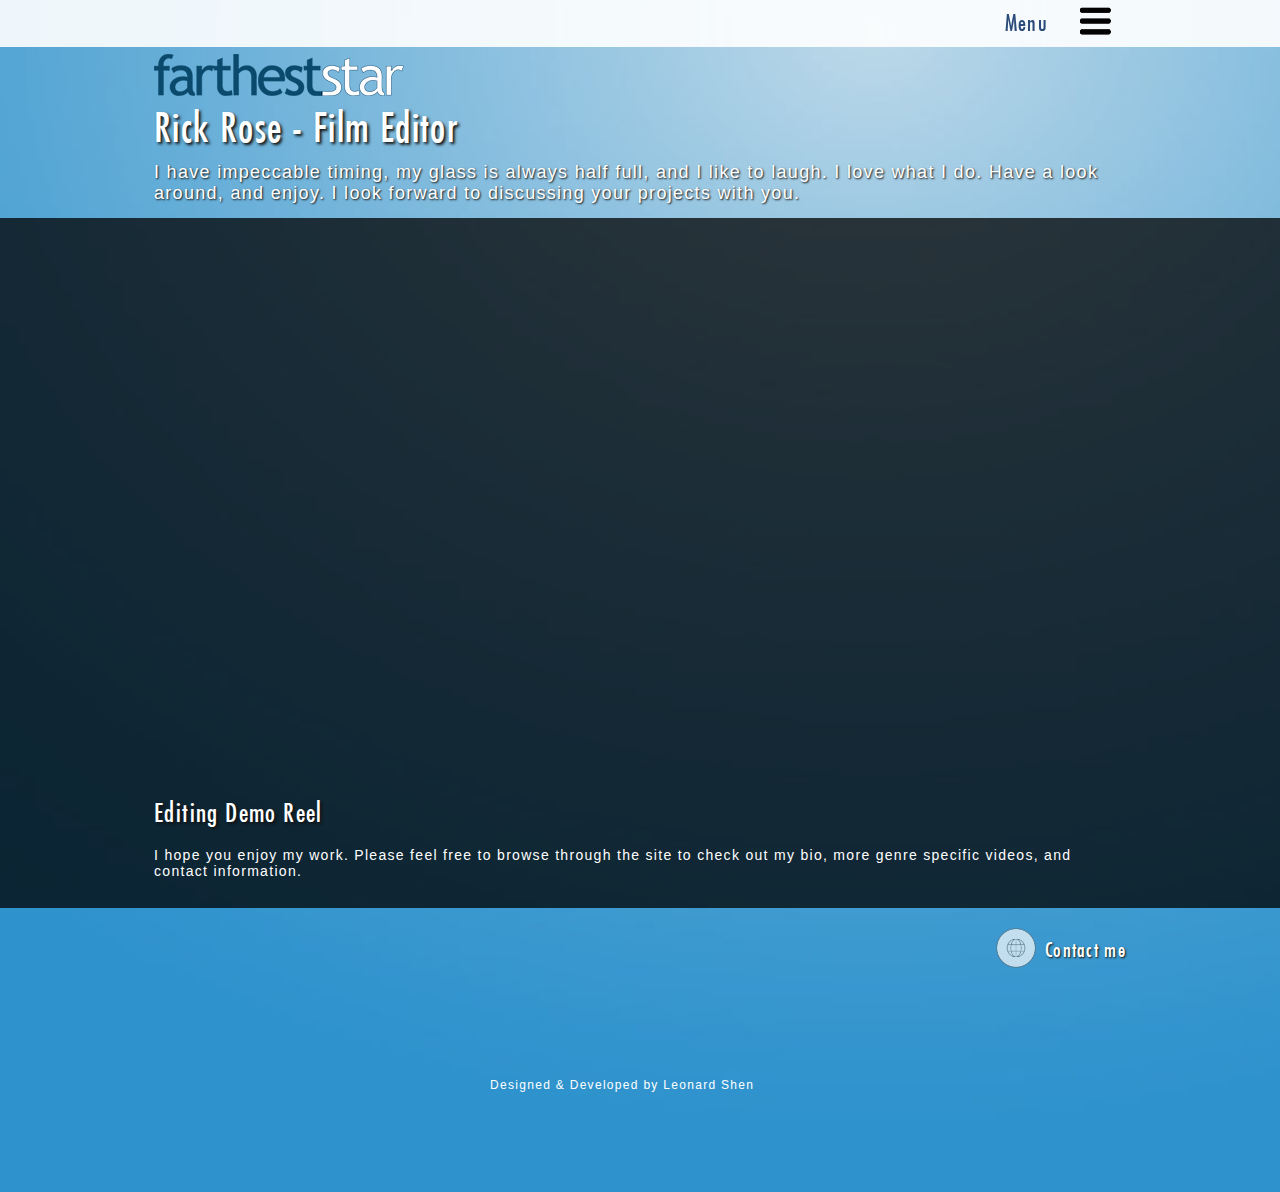
<file: index.html>
<!doctype html>
<html>
<head>
  <meta charset="UTF-8">
  <meta name="viewport" content="width=device-width, initial-scale=1.0">
  <title>Farthest Star | Rick Rose | Video / Film Editor</title>
  <link rel="stylesheet" type="text/css" href="bootstrap.css">
  <link rel="stylesheet" type="text/css" href="style.css">
  <script type="text/javascript" src="js/jquery-2.1.3.js"></script>
  <script type="text/javascript" src="js/bootstrap.min.js"></script>
  <script type="text/javascript" src="js/script.js"></script>
</head>
<body>
  <header>
    <nav>
      <div class="my-container">
        <div class="dropdown top-menu">
          <button type="button" data-toggle="dropdown" class="btn btn-info dropdown-toggle">
            <p>Menu</p>
            <a><img src="img/menu-icon.png" width="35" height="35" alt="fartheststar-menu"></a>
          </button>
          <ul class="dropdown-menu drop-down-options" id="drop">
            <li><a href="index.html"><p>Home</p></a></li>
            <li><a href="animation.html"><p>Animation</p></a></li>
            <li><a href="factual.html"><p>Factual &amp; Documentary</p></a></li>
            <li><a href="music.html"><p>Music</p></a></li>
            <li><a href="tv.html"><p>Promo</p></a></li>
            <li><a href="dance.html"><p>Dance</p></a></li>
            <hr>
            <li><a href="bio.html"><p>Bio</p></a></li>
            <li><a href="contact.html"><p>Contact</p></a></li>
          </ul>
        </div>  
      </div>
    </nav>
  </header>

  <content>
    <div class="my-container">
      <div class="rick-intro">
        <div class="rick-logo">
          <a href="index.html"><img src="img/logo.png" width="250" height="42" alt="fartheststar"></a>
        </div>
        <div class="rick-title">
          <h1>Rick Rose - Film Editor</h1>
        </div>
        <div class="rick-short-bio">
          <p>I have impeccable timing, my glass is always half full, and I like to laugh.  I love what I do.  Have a look around, and enjoy.  I look forward to discussing your projects with you.</p>
        </div>
      </div>
    </div>

    <div class="video-section-across">
      <div class="my-container">
        <div class="home-video-player">
          <div id="when-calls-home-video" class="block">
            <iframe class="home-vimeo-screen" src="https://player.vimeo.com/video/361351321" webkitallowfullscreen mozallowfullscreen allowfullscreen></iframe>
            <div class="home-video-text">
              <h1>Editing Demo Reel</h1>
              <br>
              <p>I hope you enjoy my work.  Please feel free to browse through the site to check out my bio, more genre specific videos, and contact information.</p>
            </div>
          </div>
          <div id="piers-home-video" class="none">
            <iframe class="home-vimeo-screen" src="https://player.vimeo.com/video/98818467" webkitallowfullscreen mozallowfullscreen allowfullscreen></iframe>
            <div class="home-video-text">
              <h1>"Piers Morgan On... Dubai" Spec TV Promo</h1>
            </div>
          </div>
          <div id="cypress-home-video" class="none">
            <iframe class="home-vimeo-screen" src="https://player.vimeo.com/video/91952232" webkitallowfullscreen mozallowfullscreen allowfullscreen></iframe>
            <div class="home-video-text">
              <h1>Cypress Hill - Rise Up - Live at Osheaga Music Festival</h1>
            </div>
          </div>
          <div id="unforgotten-home-video" class="none">
            <iframe class="home-vimeo-screen" src="https://player.vimeo.com/video/91959098" webkitallowfullscreen mozallowfullscreen allowfullscreen></iframe>
            <div class="home-video-text">
              <h1>Unforgotten - bravoFACT</h1>
            </div>
          </div>
        </div>
      </div>
    </div>

    

    <footer>
      <div class="footer-across">
        <div class="my-container">
          <div class="footer-content">
            <div class="social-list">
              <a href="contact.html"><img src="img/icons/website-icon.png" width="40" height="40"><p>Contact me</p></a>
            </div>
          </div>
        </div>
        <div class="leonard">
          <p>Designed &amp; Developed by <a href="http://www.uvstudio.ca" target="_blank">Leonard Shen</a></p>
        </div>
      </div>
    </footer>
  </content>
</body>
</file>
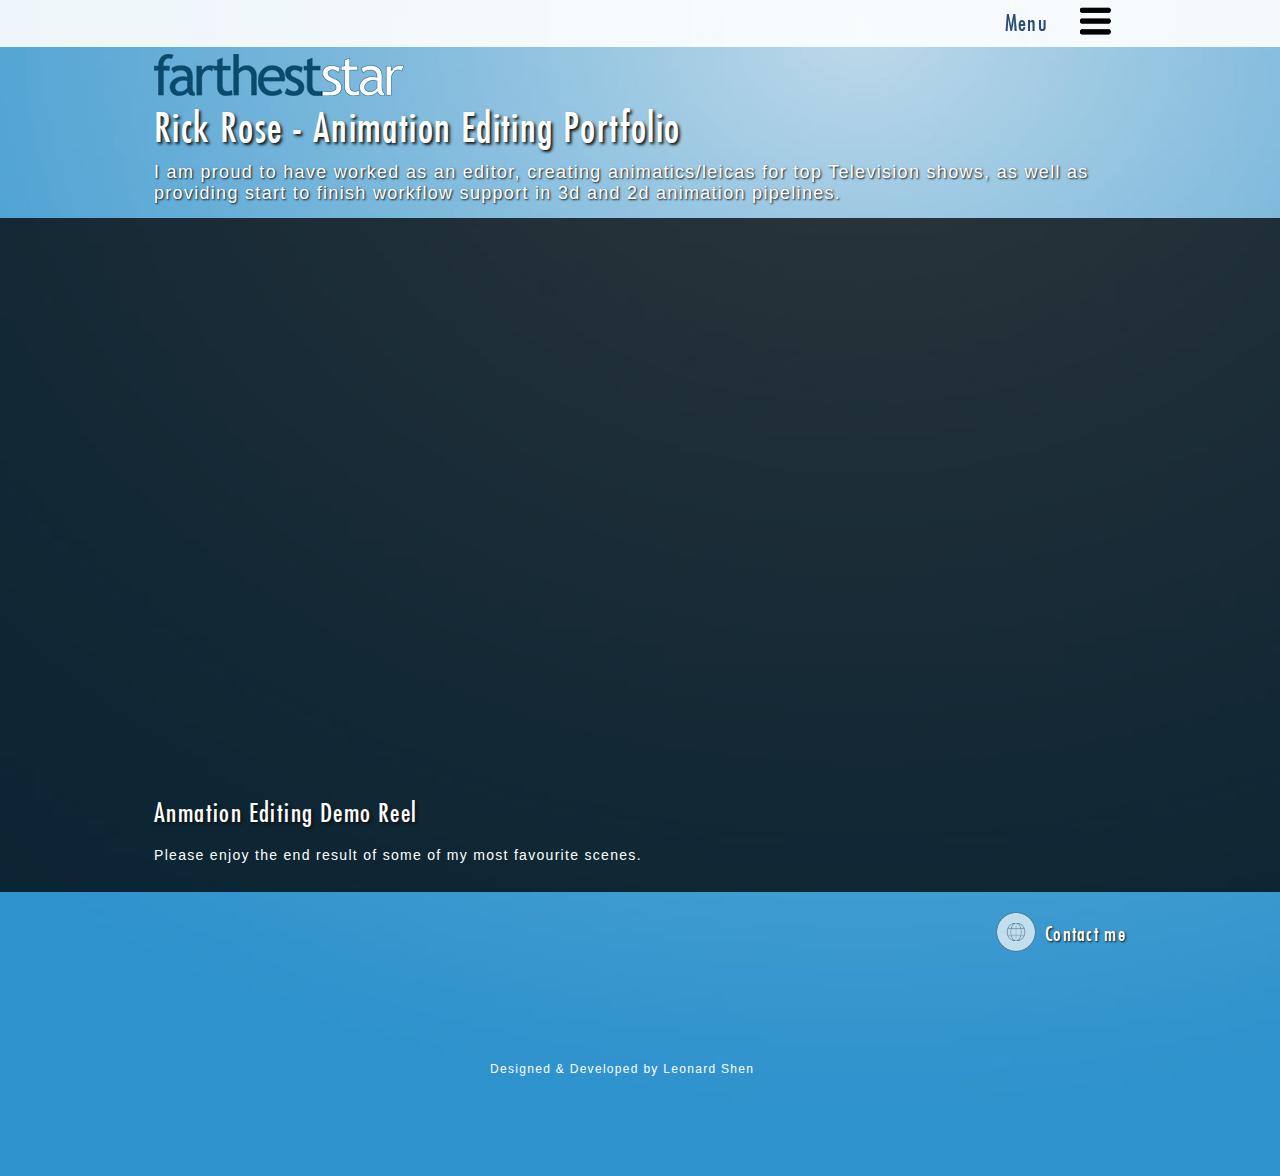
<file: animation.html>
<!doctype html>
<html>
<head>
  <meta charset="UTF-8">
  <meta name="viewport" content="width=device-width, initial-scale=1.0">
  <title>Farthest Star | Rick Rose | Animation</title>
  <link rel="stylesheet" type="text/css" href="bootstrap.css">
  <link rel="stylesheet" type="text/css" href="style.css">
  <script type="text/javascript" src="js/jquery-2.1.3.js"></script>
  <script type="text/javascript" src="js/bootstrap.min.js"></script>
  <script type="text/javascript" src="js/script.js"></script>
</head>
<body>
  <header>
    <nav>
      <div class="my-container">
        <div class="my-container">
        <div class="dropdown top-menu">
          <button type="button" data-toggle="dropdown" class="btn btn-info dropdown-toggle">
            <p>Menu</p>
            <a><img src="img/menu-icon.png" width="35" height="35" alt="fartheststar-menu"></a>
          </button>
          <ul class="dropdown-menu drop-down-options" id="drop">
            <li><a href="index.html"><p>Home</p></a></li>
            <li><a href="animation.html"><p>Animation</p></a></li>
            <li><a href="factual.html"><p>Factual &amp; Documentary</p></a></li>
            <li><a href="music.html"><p>Music</p></a></li>
            <li><a href="tv.html"><p>Promo</p></a></li>
            <li><a href="dance.html"><p>Dance</p></a></li>
            <hr>
            <li><a href="bio.html"><p>Bio</p></a></li>
            <li><a href="contact.html"><p>Contact</p></a></li>
          </ul>
        </div>  
      </div>
    </nav>
  </header>

  <content>
    <div class="my-container">
      <div class="rick-intro">
        <div class="rick-logo">
          <a href="index.html"><img src="img/logo.png" alt="fartheststar"></a>
        </div>
        <div class="rick-title">
          <h1>Rick Rose - Animation Editing Portfolio</h1>
        </div>
        <div class="rick-short-bio">
          <p>I am proud to have worked as an editor, creating animatics/leicas for top Television shows, as well as providing start to finish workflow support in 3d and 2d animation pipelines.</p>
        </div>
      </div>
    </div>

    <div class="video-section-across">
      <div class="my-container">
        <div class="home-video-player">
          <div id="piers-video" class="block">
            <iframe class="home-vimeo-screen" src="https://player.vimeo.com/video/360823422" webkitallowfullscreen mozallowfullscreen allowfullscreen></iframe>
            <div class="home-video-text">
              <h1>Anmation Editing Demo Reel</h1>
              <br>
              <p>Please enjoy the end result of some of my most favourite scenes.</p>
            </div>
          </div>
        </div>
      </div>
    </div>

    <footer>
      <div class="footer-across">
        <div class="my-container">
          <div class="footer-content">
            <div class="social-list">
              <a href="contact.html"><img src="img/icons/website-icon.png" width="40" height="40"><p>Contact me</p></a>
            </div>
          </div>
        </div>
        <div class="leonard">
          <p>Designed &amp; Developed by <a href="http://www.uvstudio.ca" target="_blank">Leonard Shen</a></p>
        </div>
      </div>
    </footer>
  </content>
</body>
</file>
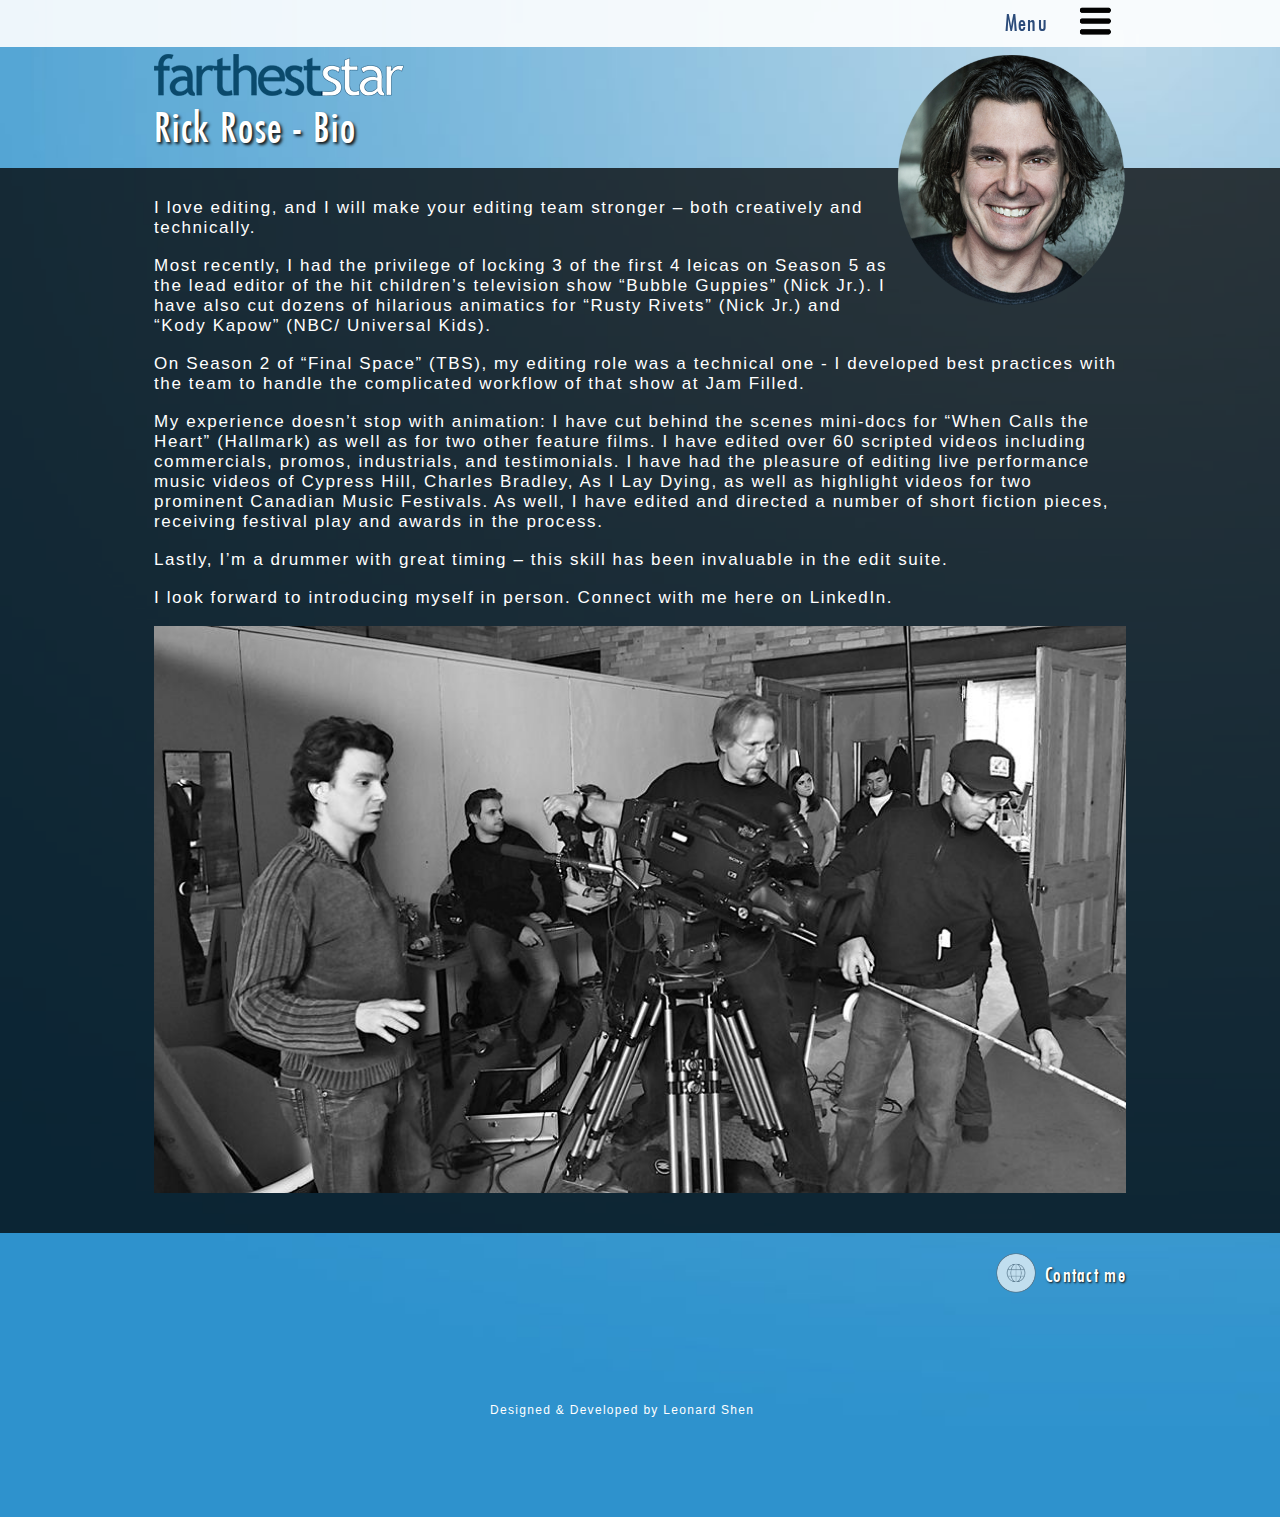
<file: bio.html>
<!doctype html>
<html>
<head>
  <meta charset="UTF-8">
  <meta name="viewport" content="width=device-width, initial-scale=1.0">
  <title>Farthest Star | Rick Rose | Video / Film Editor - Bio</title>
  <link rel="stylesheet" type="text/css" href="bootstrap.css">
  <link rel="stylesheet" type="text/css" href="style.css">
  <script type="text/javascript" src="js/jquery-2.1.3.js"></script>
  <script type="text/javascript" src="js/bootstrap.min.js"></script>
  <script type="text/javascript" src="js/script.js"></script>
</head>
<body>
  <header>
    <nav>
      <div class="my-container">
        <div class="dropdown top-menu">
          <button type="button" data-toggle="dropdown" class="btn btn-info dropdown-toggle">
            <p>Menu</p>
            <a><img src="img/menu-icon.png" width="35" height="35" alt="fartheststar-menu"></a>
          </button>
          <ul class="dropdown-menu drop-down-options" id="drop">
            <li><a href="index.html"><p>Home</p></a></li>
            <li><a href="animation.html"><p>Animation</p></a></li>
            <li><a href="factual.html"><p>Factual &amp; Documentary</p></a></li>
            <li><a href="music.html"><p>Music</p></a></li>
            <li><a href="tv.html"><p>Promo</p></a></li>
            <li><a href="dance.html"><p>Dance</p></a></li>
            <hr>
            <li><a href="bio.html"><p>Bio</p></a></li>
            <li><a href="contact.html"><p>Contact</p></a></li>
          </ul>
        </div>  
      </div>
    </nav>
  </header>

  <content>
    <div class="my-container">
      <div class="rick-intro">
        <div class="bio-pic">
          <img src="img/rickrose.png" width="230" height="250" alt="fartheststar">
        </div>
        <div class="rick-logo">
          <a href="index.html"><img src="img/logo.png"></a>
        </div>
        <div class="rick-title">
          <h1>Rick Rose - Bio</h1>
        </div>
      </div>
      <div class="bio-pic-mobile">
        <img src="img/rickrose.png" width="230" height="250" alt="rick-rose">
      </div>
    </div>

    <div class="video-section-across">
      <div class="my-container">
        <div class="bio-section">
          <p>I love editing, and I will make your editing team stronger – both creatively and technically.</p>
          <br>
          <p>Most recently, I had the privilege of locking 3 of the first 4 leicas on Season 5 as the lead editor of the hit children’s television show “Bubble Guppies” (Nick Jr.).  I have also cut dozens of hilarious animatics for “Rusty Rivets” (Nick Jr.) and “Kody Kapow” (NBC/ Universal Kids).</p>
          <br>
          <p>On Season 2 of “Final Space” (TBS), my editing role was a technical one - I developed best practices with the team to handle the complicated workflow of that show at Jam Filled. </p>
          <br>
          <p>My experience doesn’t stop with animation:  I have cut behind the scenes mini-docs for “When Calls the Heart” (Hallmark) as well as for two other feature films.  I have edited over 60 scripted videos including commercials, promos, industrials, and testimonials.  I have had the pleasure of editing live performance music videos of Cypress Hill, Charles Bradley, As I Lay Dying, as well as highlight videos for two prominent Canadian Music Festivals.  As well, I have edited and directed a number of short fiction pieces, receiving festival play and awards in the process.</p>
          <br>
          <p>Lastly, I’m a drummer with great timing – this skill has been invaluable in the edit suite. </p>
          <br>
          <p>I look forward to introducing myself in person. Connect with me <a href="https://linkedin.com/in/rickrose22" target="_blank">here on LinkedIn</a>.</p>
          <br>
          <div class="crew-pic">
            <a href="https://www.facebook.com/fartheststar/reviews/" target="_blank"><img src="img/crew-pic.jpg" alt="rick-rose-on-site"></a>
          </div> 
        </div>
      </div>
    </div>

   <footer>
      <div class="footer-across">
        <div class="my-container">
          <div class="footer-content">
            <div class="social-list">
              <a href="contact.html"><img src="img/icons/website-icon.png" width="40" height="40"><p>Contact me</p></a>
            </div>
          </div>
        </div>
        <div class="leonard">
          <p>Designed &amp; Developed by <a href="http://www.uvstudio.ca" target="_blank">Leonard Shen</a></p>
        </div>
      </div>
    </footer>
  </content>
</body>
</file>
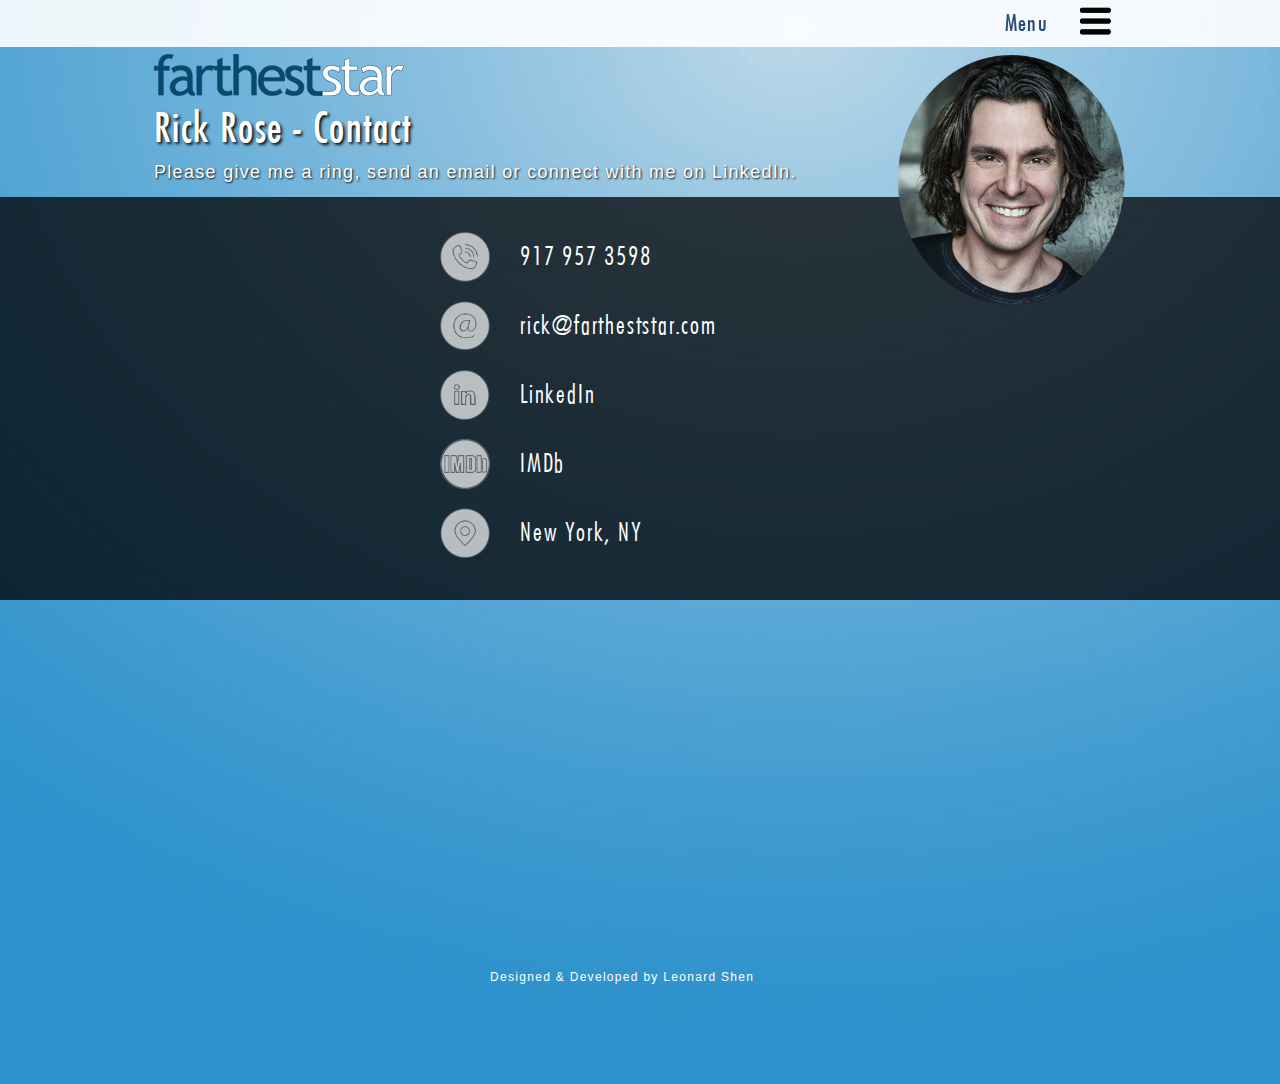
<file: contact.html>
<!doctype html>
<html>
<head>
  <meta charset="UTF-8">
  <meta name="viewport" content="width=device-width, initial-scale=1.0">
  <title>Farthest Star | Rick Rose | Video / Film Editor - Contact</title>
  <link rel="stylesheet" type="text/css" href="bootstrap.css">
  <link rel="stylesheet" type="text/css" href="style.css">
  <script type="text/javascript" src="js/jquery-2.1.3.js"></script>
  <script type="text/javascript" src="js/bootstrap.min.js"></script>
  <script type="text/javascript" src="js/script.js"></script>
</head>
<body>
  <header>
    <nav>
      <div class="my-container">
        <div class="dropdown top-menu">
          <button type="button" data-toggle="dropdown" class="btn btn-info dropdown-toggle">
            <p>Menu</p>
            <a><img src="img/menu-icon.png" width="35" height="35" alt="fartheststar-menu"></a>
          </button>
          <ul class="dropdown-menu drop-down-options" id="drop">
            <li><a href="index.html"><p>Home</p></a></li>
            <li><a href="bio.html"><p>Bio</p></a></li>
            <li><a href="factual.html"><p>Factual &amp; Documentary</p></a></li>
            <li><a href="music.html"><p>Music</p></a></li>
            <li><a href="tv.html"><p>Promo</p></a></li>
            <li><a href="dance.html"><p>Dance</p></a></li>
            <li><a href="contact.html"><p>Contact</p></a></li>
          </ul>
        </div>  
      </div>
    </nav>
  </header>

  <content>
    <div class="my-container">
      <div class="rick-intro">
        <div class="bio-pic">
          <img src="img/rickrose.png" width="230" height="250" alt="rick-rose">
        </div>
        <div class="rick-logo">
          <a href="index.html"><img src="img/logo.png" alt="fartheststar"></a>
        </div>
        <div class="rick-title">
          <h1>Rick Rose - Contact</h1>
        </div>
        <div class="rick-short-bio">
          <p>Please give me a ring, send an email or connect with me on LinkedIn.</p>
        </div>
      </div>
      <div class="bio-pic-mobile">
        <img src="img/rickrose.png" width="230" height="250" alt="rick-rose">
      </div>
    </div>

    <div class="video-section-across">
      <div class="my-container">
        <div class="contact-section">
          <div class="contact-info">
            <ul>
              <li><a href="tel:+19179573598"><img src="img/icons/phone-icon.png" width=50" height=50"><p>917 957 3598</p></a></li>
              <li><a href="mailto:rick@fartheststar.com?Subject=Video%20Editing"><img src="img/icons/email-icon.png" width=50" height=50"><p>rick@fartheststar.com</p></a></li>
              <li><a href="https://www.linkedin.com/in/rickrose22" target="_blank"><img src="img/icons/linkedin-icon.png" width=50" height=50"><p>LinkedIn</p></a></li>
              <li><a href=" https://www.imdb.com/name/nm1290479/ " target="_blank"><img src="img/icons/imdb-icon.png" width=50" height=50"><p>IMDb</p></a></li>
              <li><a href="https://www.google.com/maps/place/New+York,+NY,+USA/40.7541432,-73.9586337,12z/data=!4m5!3m4!1s0x89c24fa5d33f083b:0xc80b8f06e177fe62!8m2!340.7127753!4d-74.0059728" target="_blank"><img src="img/icons/location-icon.png" width=50" height=50"><p>New York, NY</p></a></li>
            </ul>
          </div>
          <div class="socials">
          </div>
        </div>
      </div>
    </div>

    <footer>
      <div class="footer-across">
        <div class="empty"></div>
        <div class="leonard">
          <p>Designed &amp; Developed by <a href="http://www.uvstudio.ca" target="_blank">Leonard Shen</a></p>
        </div>
      </div>
    </footer>
  </content>
</body>
</file>
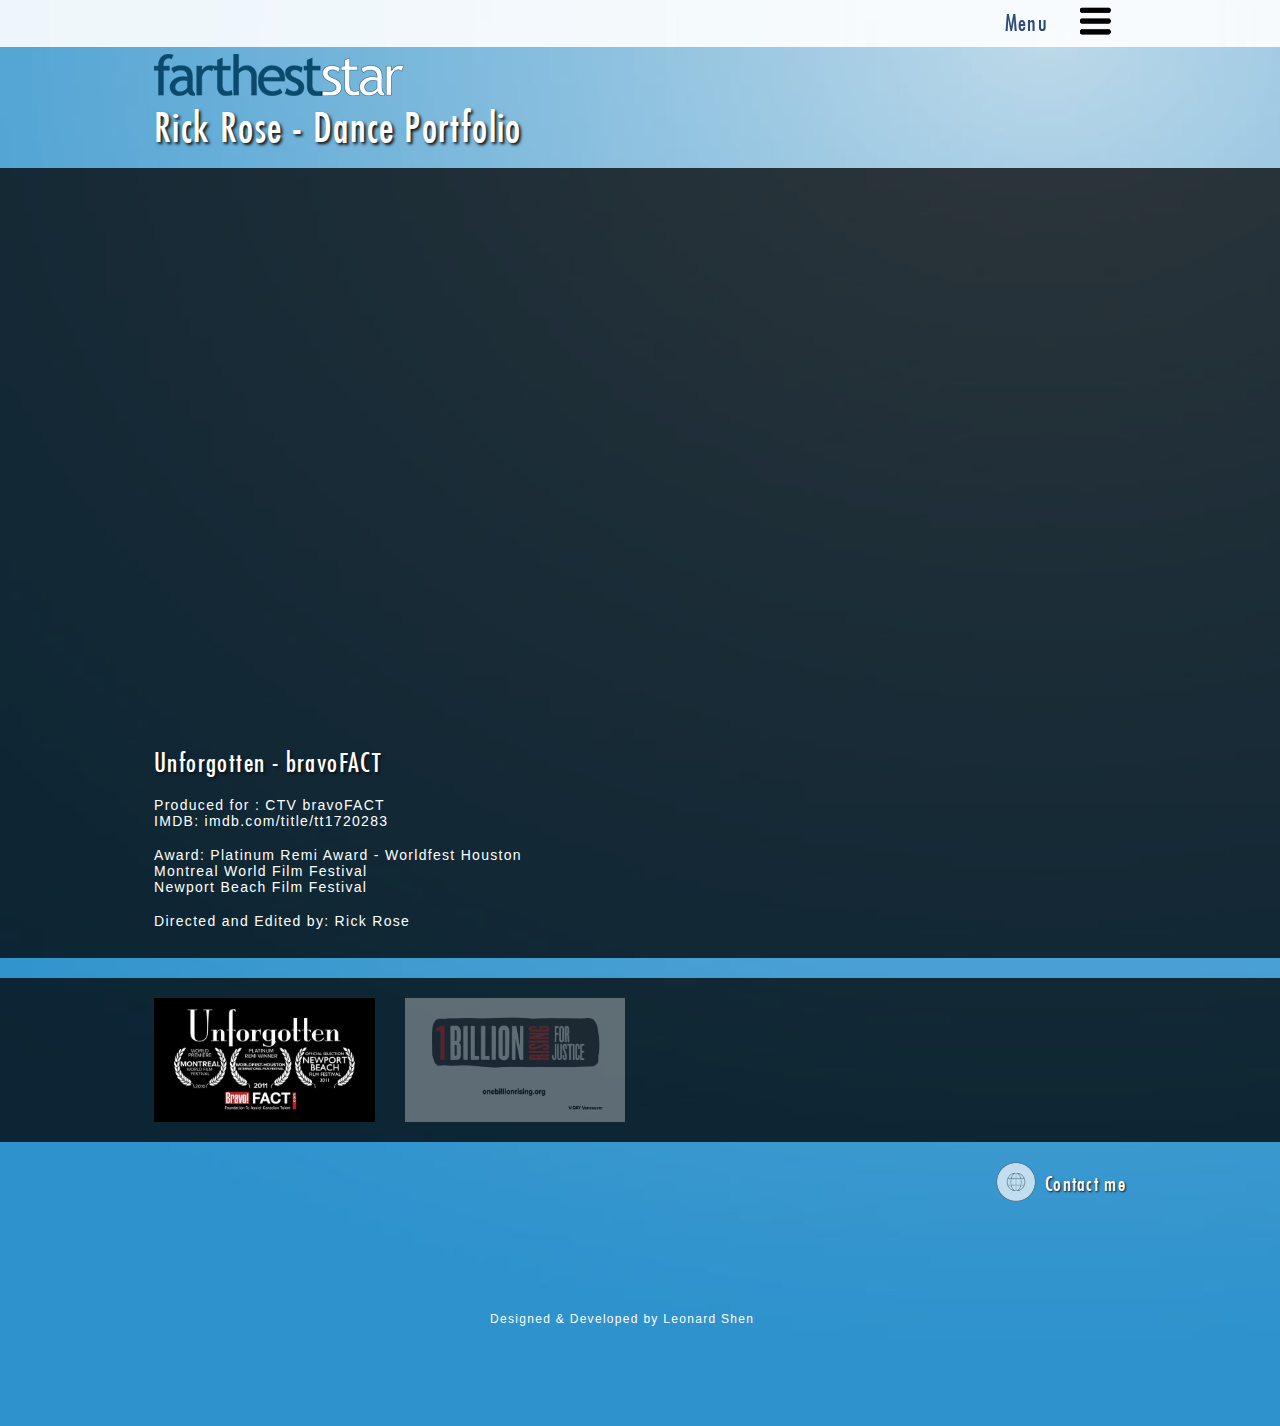
<file: dance.html>
<!doctype html>
<html>
<head>
  <meta charset="UTF-8">
  <meta name="viewport" content="width=device-width, initial-scale=1.0">
  <title>Farthest Star | Rick Rose | Dance Videos</title>
  <link rel="stylesheet" type="text/css" href="bootstrap.css">
  <link rel="stylesheet" type="text/css" href="style.css">
  <script type="text/javascript" src="js/jquery-2.1.3.js"></script>
  <script type="text/javascript" src="js/bootstrap.min.js"></script>
  <script type="text/javascript" src="js/script.js"></script>
</head>
<body>
  <header>
    <nav>
      <div class="my-container">
        <div class="my-container">
        <div class="dropdown top-menu">
          <button type="button" data-toggle="dropdown" class="btn btn-info dropdown-toggle">
            <p>Menu</p>
            <a><img src="img/menu-icon.png" width="35" height="35" alt="fartheststar-menu"></a>
          </button>
          <ul class="dropdown-menu drop-down-options" id="drop">
            <li><a href="index.html"><p>Home</p></a></li>
            <li><a href="animation.html"><p>Animation</p></a></li>
            <li><a href="factual.html"><p>Factual &amp; Documentary</p></a></li>
            <li><a href="music.html"><p>Music</p></a></li>
            <li><a href="tv.html"><p>Promo</p></a></li>
            <li><a href="dance.html"><p>Dance</p></a></li>
            <hr>
            <li><a href="bio.html"><p>Bio</p></a></li>
            <li><a href="contact.html"><p>Contact</p></a></li>
          </ul>
        </div>  
      </div>     
      </div>
    </nav>
  </header>

  <content>
    <div class="my-container">
      <div class="rick-intro">
        <div class="rick-logo">
          <a href="index.html"><img src="img/logo.png" alt="fartheststar"></a>
        </div>
        <div class="rick-title">
          <h1>Rick Rose - Dance Portfolio</h1>
        </div>
      </div>
    </div>

    <div class="video-section-across">
      <div class="my-container">
        <div class="home-video-player">
          <div id="unforgotten-video" class="block">
            <iframe class="home-vimeo-screen" src="https://player.vimeo.com/video/91959098" webkitallowfullscreen mozallowfullscreen allowfullscreen></iframe>
            <div class="home-video-text">
              <h1>Unforgotten - bravoFACT</h1>
              <br>
              <p>Produced for : CTV bravoFACT</p>
              <p>IMDB: <a href="http://www.imdb.com/title/tt1720283">imdb.com/title/tt1720283</a></p>
              <br>
              <p>Award: Platinum Remi Award - Worldfest Houston</p>
              <p>Montreal World Film Festival</p>
              <p>Newport Beach Film Festival</p>
              <br>
              <p>Directed and Edited by: Rick Rose</p>
            </div>
          </div>
          <div id="billion-video" class="none">
            <iframe class="home-vimeo-screen" src="https://player.vimeo.com/video/91849932" webkitallowfullscreen mozallowfullscreen allowfullscreen></iframe>
            <div class="home-video-text">
              <h1>One Billion Rising for Justice - Vancouver</h1>
              <p>Made for One Billion Rising.org</p>
              <br>
              <p>From website: ONE BILLION RISING FOR JUSTICE is a global call to women survivors of violence and those who love them to gather safely in community outside places where they are entitled to justice – courthouses, police stations, government offices, school administration buildings, work places, sites of environmental injustice, military courts, embassies, places of worship, homes, or simply public gathering places where women deserve to feel safe but too often do not. It is a call to survivors to break the silence and release their stories – politically, spiritually, outrageously – through art, dance, marches, ritual, song, spoken word, testimonies and whatever way feels right.</p>
              <br>
              <p>Editor: Rick Rose</p>
            </div>
          </div>
        </div>
      </div>
    </div>

    <div class="thumbnails-section-across">
      <div class="my-container">
        <div class="thumbnails">
          <ul class="thumbnails-list row">
            <li id="unforgotten-icon" class="col-xs-12 col-sm-6 col-md-3"><a href="#top"><img src="img/unforgotten.jpg" id="unforgotten-icon-img" class="active-icon"></a></li>
            <li id="billion-icon" class="col-xs-12 col-sm-6 col-md-3"><a href="#top"><img src="img/billion.jpeg" id="billion-icon-img"></a></li>
          </ul>
        </div>
      </div>
    </div>

    <footer>
      <div class="footer-across">
        <div class="my-container">
          <div class="footer-content">
            <div class="social-list">
              <a href="contact.html"><img src="img/icons/website-icon.png" width="40" height="40"><p>Contact me</p></a>  
            </div>
          </div>
        </div>
        <div class="leonard">
          <p>Designed &amp; Developed by <a href="http://www.uvstudio.ca" target="_blank">Leonard Shen</a></p>
        </div>
      </div>
    </footer>
  </content>
</body>
</file>
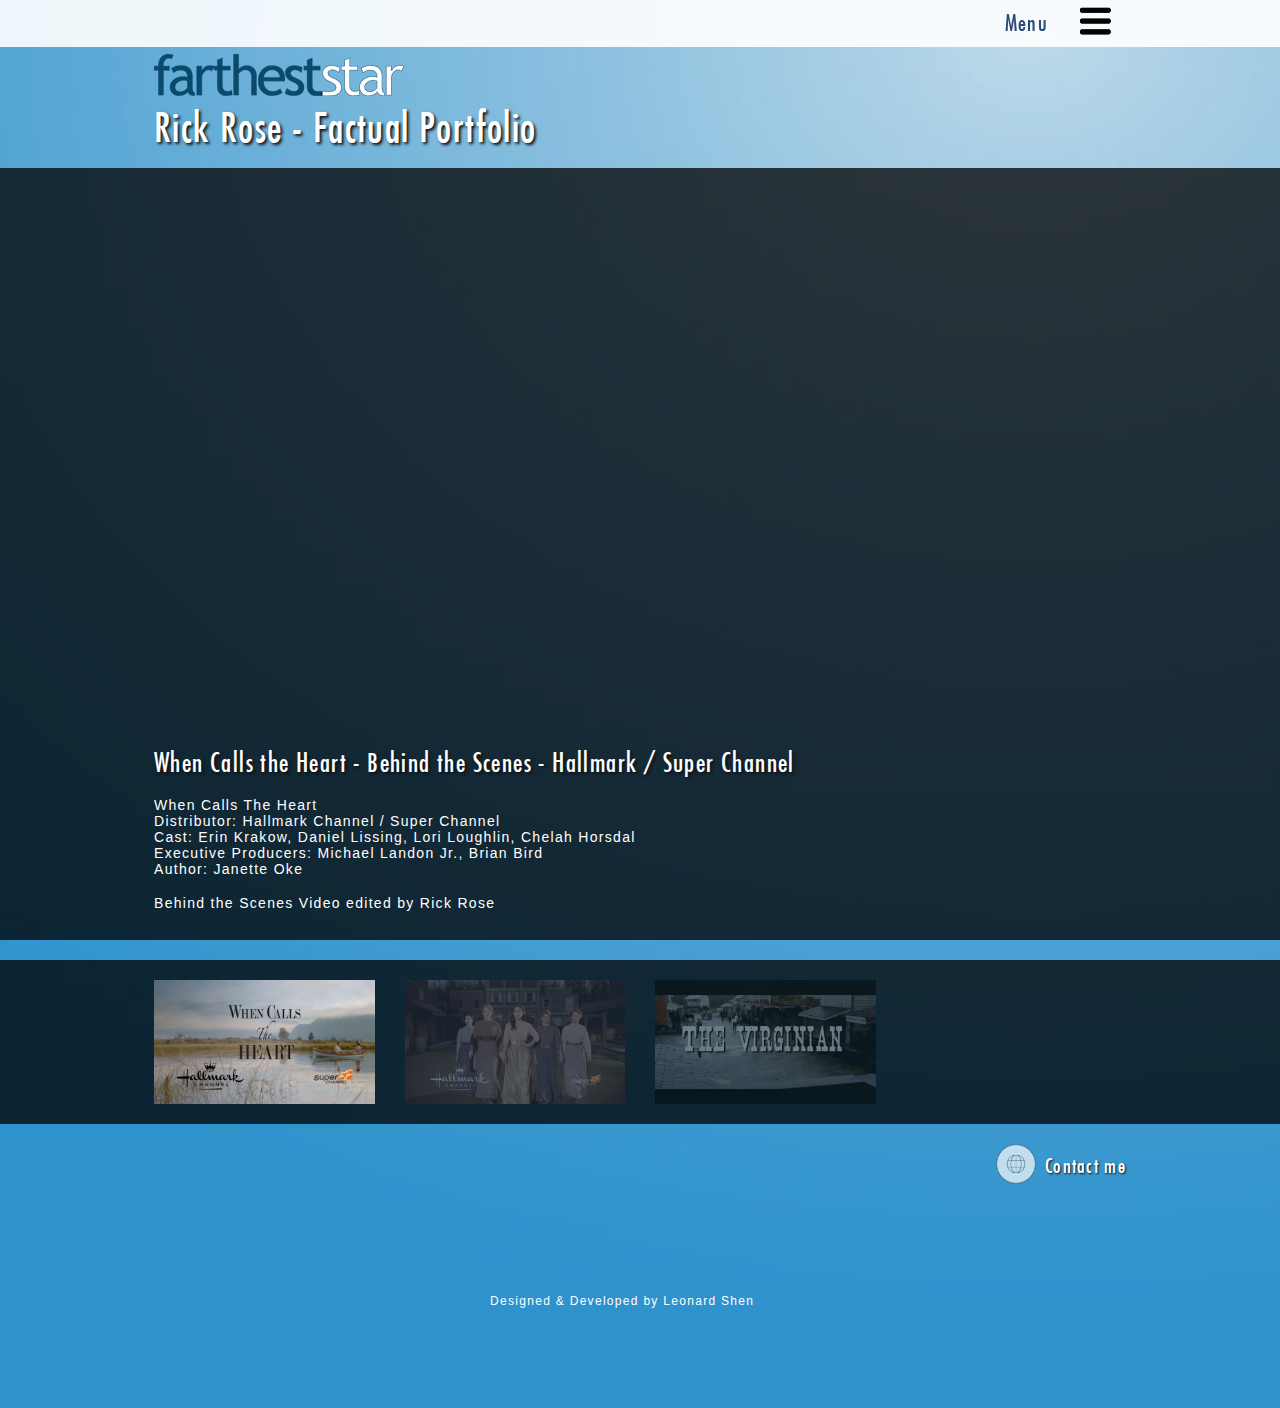
<file: factual.html>
<!doctype html>
<html>
<head>
  <meta charset="UTF-8">
  <meta name="viewport" content="width=device-width, initial-scale=1.0">
  <title>Farthest Star | Rick Rose | Factual / Documentary Videos</title>
  <link rel="stylesheet" type="text/css" href="bootstrap.css">
  <link rel="stylesheet" type="text/css" href="style.css">
  <script type="text/javascript" src="js/jquery-2.1.3.js"></script>
  <script type="text/javascript" src="js/bootstrap.min.js"></script>
  <script type="text/javascript" src="js/script.js"></script>
</head>
<body>
  <header>
    <nav>
      <div class="my-container">
        <div class="my-container">
        <div class="dropdown top-menu">
          <button type="button" data-toggle="dropdown" class="btn btn-info dropdown-toggle">
            <p>Menu</p>
            <a><img src="img/menu-icon.png" width="35" height="35" alt="fartheststar-menu"></a>
          </button>
          <ul class="dropdown-menu drop-down-options" id="drop">
            <li><a href="index.html"><p>Home</p></a></li>
            <li><a href="animation.html"><p>Animation</p></a></li>
            <li><a href="factual.html"><p>Factual &amp; Documentary</p></a></li>
            <li><a href="music.html"><p>Music</p></a></li>
            <li><a href="tv.html"><p>Promo</p></a></li>
            <li><a href="dance.html"><p>Dance</p></a></li>
            <hr>
            <li><a href="bio.html"><p>Bio</p></a></li>
            <li><a href="contact.html"><p>Contact</p></a></li>
          </ul>
        </div>  
      </div>
    </nav>
  </header>

  <content>
    <div class="my-container">
      <div class="rick-intro">
        <div class="rick-logo">
          <a href="index.html"><img src="img/logo.png" alt="fartheststar"></a>
        </div>
        <div class="rick-title">
          <h1>Rick Rose - Factual Portfolio</h1>
        </div>
      </div>
    </div>

    <div class="video-section-across">
      <div class="my-container">
        <div class="home-video-player">
          <div id="when-calls-video" class="block">
            <iframe class="home-vimeo-screen" src="https://player.vimeo.com/video/92689968" webkitallowfullscreen mozallowfullscreen allowfullscreen></iframe>
            <div class="home-video-text">
              <h1>When Calls the Heart - Behind the Scenes - Hallmark / Super Channel</h1>
              <br>
              <p>When Calls The Heart</p>
              <p>Distributor: Hallmark Channel / Super Channel</p>
              <p>Cast: Erin Krakow, Daniel Lissing, Lori Loughlin, Chelah Horsdal</p>
              <p>Executive Producers: Michael Landon Jr., Brian Bird</p>
              <p>Author: Janette Oke</p>
              <br>
              <p>Behind the Scenes Video edited by Rick Rose</p>
            </div>
          </div>
          <div id="costumes-video" class="none">
            <iframe class="home-vimeo-screen" src="https://player.vimeo.com/video/92695678" webkitallowfullscreen mozallowfullscreen allowfullscreen></iframe>
            <div class="home-video-text">
              <h1>When Calls the Heart - A Look at Costumes Behind the Scenes</h1>
              <h2>Hallmark / Super Channel</h2>
              <br>  
              <p>When Calls The Heart</p>
              <p>Distributor: Hallmark Channel / Super Channel</p>
              <p>Cast: Erin Krakow, Daniel Lissing, Lori Loughlin, Chelah Horsdal</p>
              <p>Executive Producers: Michael Landon Jr., Brian Bird</p>
              <p>Author: Janette Oke</p>
              <br>
              <p>Behind the Scenes Video edited by Rick Rose</p>
            </div>
          </div>
          <div id="virginian-video" class="none">
            <iframe class="home-vimeo-screen" src="https://player.vimeo.com/video/92682063" webkitallowfullscreen mozallowfullscreen allowfullscreen></iframe>
            <div class="home-video-text">
              <h1>The Virginian - Behind the Scenes EPK</h1>
              <br>  
              <p>Cast: Ron Perlman (Hellboy), Trace Adkins (The Apprentice, Country Singer), Brendan Penny (Motive), Victoria Pratt (Mutant X, Day Break), George Canyon (Country Singer)</p>
              <p>For: Nasser Group</p>
              <br>
              <p>Behind the Scenes Video edited by Rick Rose</p>
            </div>
          </div>
        </div>
      </div>
    </div>

    <div class="thumbnails-section-across">
      <div class="my-container">
        <div class="thumbnails">
          <ul class="thumbnails-list row">
            <li id="when-calls-icon" class="col-xs-12 col-sm-6 col-md-3"><a href="#top"><img src="img/when-calls.jpg" id="when-calls-icon-img" class="active-icon"></a></li>
            <li id="costumes-icon" class="col-xs-12 col-sm-6 col-md-3"><a href="#top"><img src="img/costumes.jpg" id="costumes-icon-img"></a></li>
            <li id="virginian-icon" class="col-xs-12 col-sm-6 col-md-3"><a href="#top"><img src="img/virginian.jpg" id="viriginian-icon-img"></a></li>
          </ul>
        </div>
      </div>
    </div>

    <footer>
      <div class="footer-across">
        <div class="my-container">
          <div class="footer-content">
            <div class="social-list">
              <a href="contact.html"><img src="img/icons/website-icon.png" width="40" height="40"><p>Contact me</p></a>
            </div>
          </div>
        </div>
        <div class="leonard">
          <p>Designed &amp; Developed by <a href="http://www.uvstudio.ca" target="_blank">Leonard Shen</a></p>
        </div>
      </div>
    </footer>
  </content>
</body>
</file>
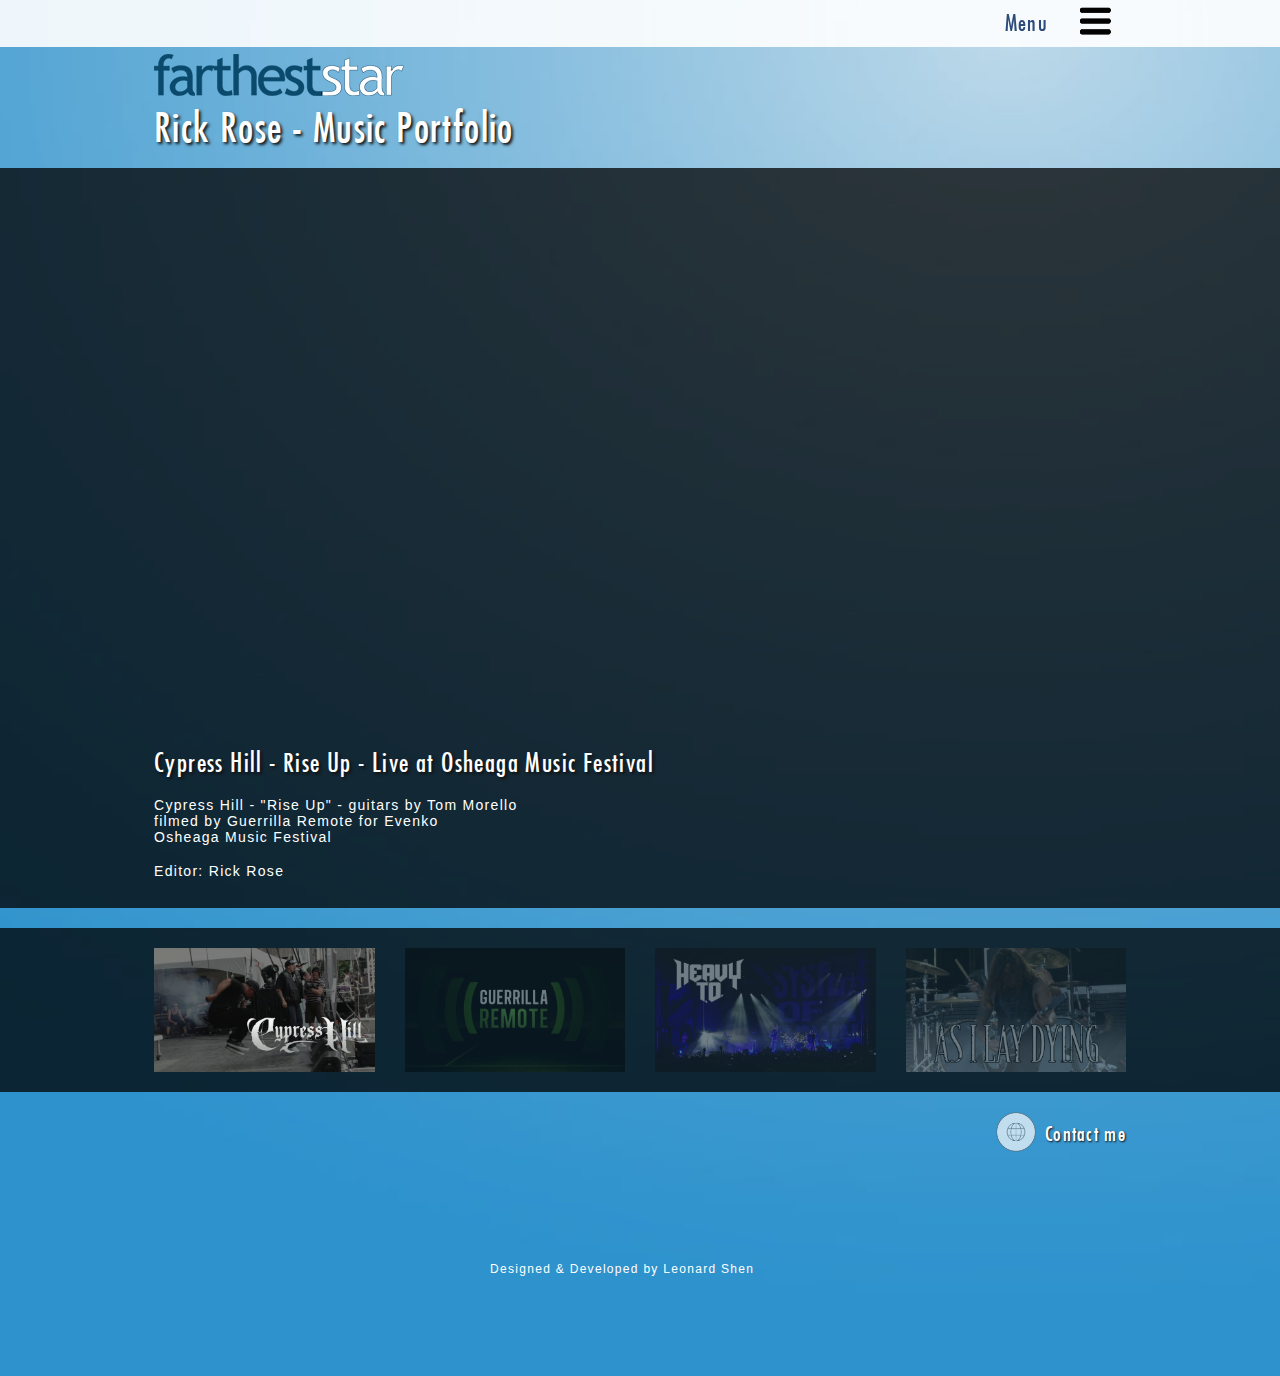
<file: music.html>
<!doctype html>
<html>
<head>
  <meta charset="UTF-8">
  <meta name="viewport" content="width=device-width, initial-scale=1.0">
  <title>Farthest Star | Rick Rose | Music Videos</title>
  <link rel="stylesheet" type="text/css" href="bootstrap.css">
  <link rel="stylesheet" type="text/css" href="style.css">
  <script type="text/javascript" src="js/jquery-2.1.3.js"></script>
  <script type="text/javascript" src="js/bootstrap.min.js"></script>
  <script type="text/javascript" src="js/script.js"></script>
</head>
<body>
  <header>
    <nav>
      <div class="my-container">
        <div class="my-container">
        <div class="dropdown top-menu">
          <button type="button" data-toggle="dropdown" class="btn btn-info dropdown-toggle">
            <p>Menu</p>
            <a><img src="img/menu-icon.png" width="35" height="35" alt="fartheststar-menu"></a>
          </button>
          <ul class="dropdown-menu drop-down-options" id="drop">
            <li><a href="index.html"><p>Home</p></a></li>
            <li><a href="animation.html"><p>Animation</p></a></li>
            <li><a href="factual.html"><p>Factual &amp; Documentary</p></a></li>
            <li><a href="music.html"><p>Music</p></a></li>
            <li><a href="tv.html"><p>Promo</p></a></li>
            <li><a href="dance.html"><p>Dance</p></a></li>
            <hr>
            <li><a href="bio.html"><p>Bio</p></a></li>
            <li><a href="contact.html"><p>Contact</p></a></li>
          </ul>
        </div>  
      </div>
    </nav>
  </header>

  <content>
    <div class="my-container">
      <div class="rick-intro">
        <div class="rick-logo">
          <a href="index.html"><img src="img/logo.png"  alt="fartheststar"></a>
        </div>
        <div class="rick-title">
          <h1>Rick Rose - Music Portfolio</h1>
        </div>
      </div>
    </div>

    <div class="video-section-across">
      <div class="my-container">
        <div class="home-video-player">
          <div id="cypress-video" class="block">
            <iframe class="home-vimeo-screen" src="https://player.vimeo.com/video/91952232" webkitallowfullscreen mozallowfullscreen allowfullscreen></iframe>
            <div class="home-video-text">
              <h1>Cypress Hill - Rise Up - Live at Osheaga Music Festival</h1>
              <br>
              <p>Cypress Hill - "Rise Up" - guitars by Tom Morello</p>
              <p>filmed by Guerrilla Remote for Evenko</p>
              <p>Osheaga Music Festival</p>
              <br>
              <p>Editor: Rick Rose</p>
            </div>
          </div>
          <div id="guerrilla-video" class="none">
            <iframe class="home-vimeo-screen" src="https://player.vimeo.com/video/91849928" webkitallowfullscreen mozallowfullscreen allowfullscreen></iframe>
            <div class="home-video-text">
              <h1>Highlights - Guerrilla Remote</h1>
              <br>  
              <p>Live Music Event Production Company</p>
              <p>Performers: Kiss, Porter Robinson, Drake, System of a Down, Elvis Costello, etc.</p>
              <p>Content not suitable for children.</p>
              <br>
              <p>Editor: Rick Rose</p>
            </div>
          </div>
          <div id="heavy-video" class="none">
            <iframe class="home-vimeo-screen" src="https://player.vimeo.com/video/91951270" webkitallowfullscreen mozallowfullscreen allowfullscreen></iframe>
            <div class="home-video-text">
              <h1>HeavyTO Music Festival Highlights presented by Jagermeister</h1>
              <br>  
              <p>HeavyTO Music Festival Highlights</p>
              <p>Filmed by Guerrilla Remote for LiveNation Entertainment</p>
              <br>
              <p>Editor: Rick Rose</p>
            </div>
          </div>
          <div id="dying-video" class="none">
            <iframe class="home-vimeo-screen" src="https://player.vimeo.com/video/91893468" webkitallowfullscreen mozallowfullscreen allowfullscreen></iframe>
            <div class="home-video-text">
              <h1>As I Lay Dying - "Condemned"</h1>
              <br>  
              <p>As filmed by Guerrilla Remote</p>
              <p>at Heavy MTL festival</p>
              <p>for Evenko Productions</p>
              <br>
              <p>Editor: Rick Rose</p>
            </div>
          </div>
        </div>
      </div>
    </div>

    <div class="thumbnails-section-across">
      <div class="my-container">
        <div class="thumbnails">
          <ul class="thumbnails-list row">
            <li id="cypress-icon" class="col-xs-12 col-sm-6 col-md-3"><a href="#top"><img src="img/cypress-hill.jpg" id="cypress-icon-img" class="active-icon"></a></li>
            <li id="guerilla-icon" class="col-xs-12 col-sm-6 col-md-3"><a href="#top"><img src="img/guerrilla.jpeg" id="guerilla-icon-img"></a></li>
            <li id="heavy-icon" class="col-xs-12 col-sm-6 col-md-3"><a href="#top"><img src="img/heavy.jpeg" id="heavy-icon-img"></a></li>
            <li id="dying-icon" class="col-xs-12 col-sm-6 col-md-3"><a href="#top"><img src="img/dying.jpeg" id="dying-icon-img"></a></li>
          </ul>
        </div>
      </div>
    </div>

    <footer>
      <div class="footer-across">
        <div class="my-container">
          <div class="footer-content">
            <div class="social-list">
              <a href="contact.html"><img src="img/icons/website-icon.png" width="40" height="40"><p>Contact me</p></a>  
            </div>
          </div>
        </div>
        <div class="leonard">
          <p>Designed &amp; Developed by <a href="http://www.uvstudio.ca" target="_blank">Leonard Shen</a></p>
        </div>
      </div>
    </footer>
  </content>
</body>
</file>
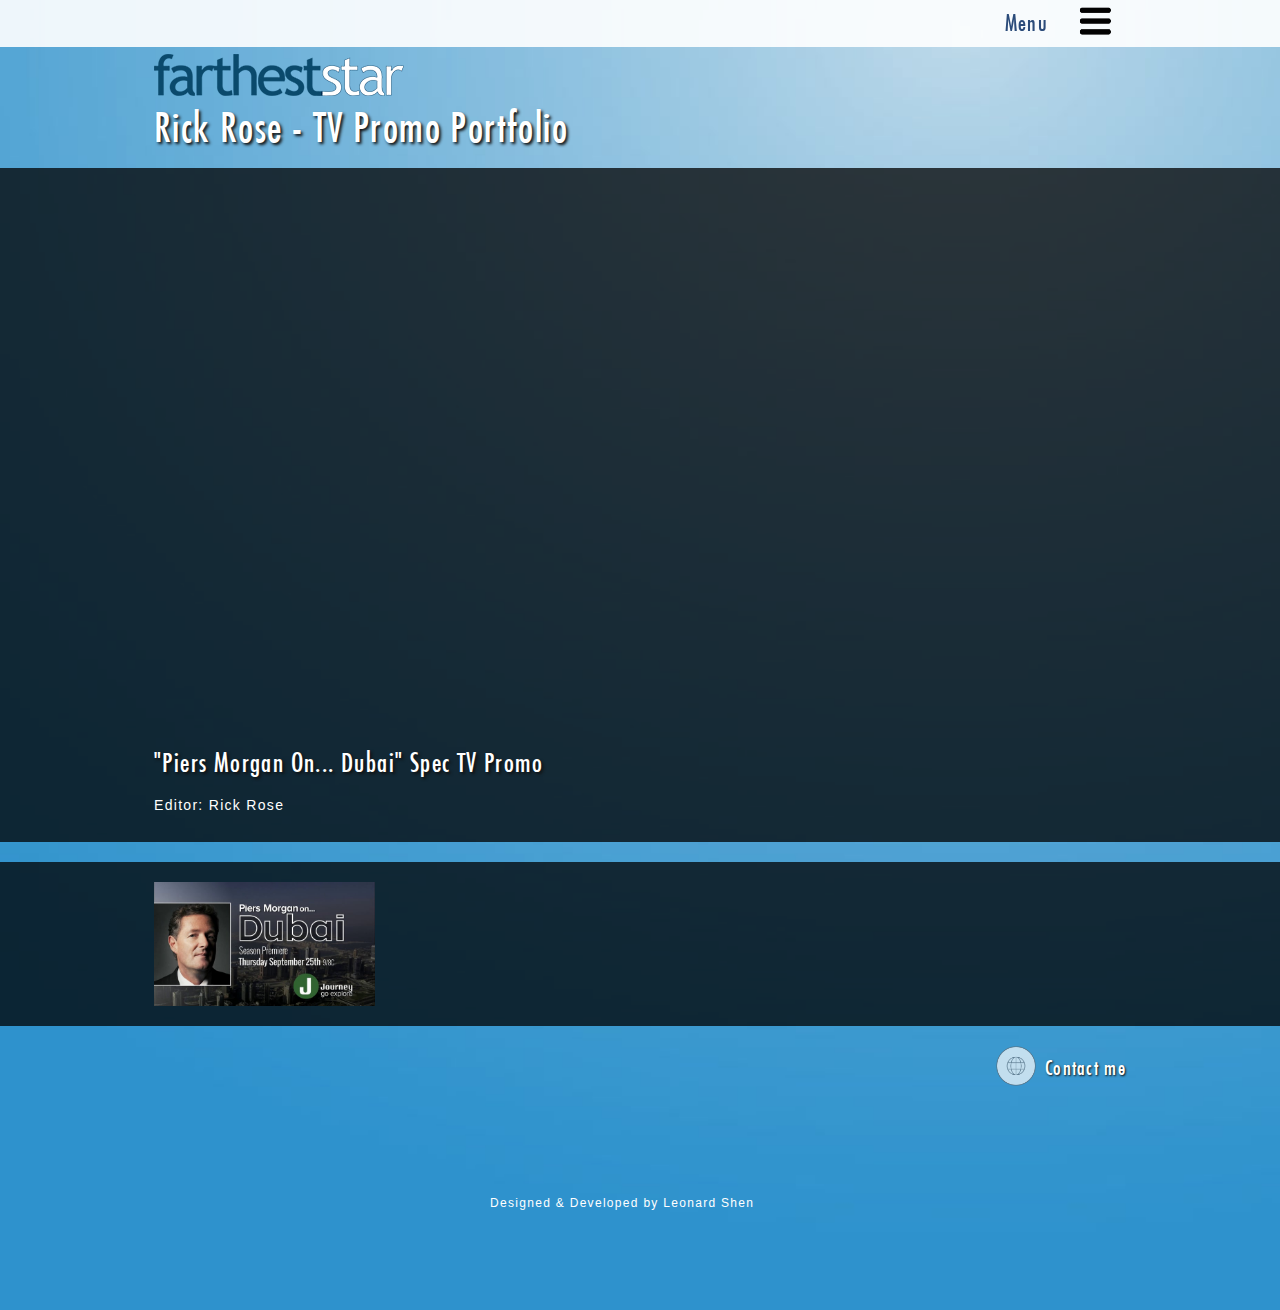
<file: tv.html>
<!doctype html>
<html>
<head>
  <meta charset="UTF-8">
  <meta name="viewport" content="width=device-width, initial-scale=1.0">
  <title>Farthest Star | Rick Rose | TV Promo Videos</title>
  <link rel="stylesheet" type="text/css" href="bootstrap.css">
  <link rel="stylesheet" type="text/css" href="style.css">
  <script type="text/javascript" src="js/jquery-2.1.3.js"></script>
  <script type="text/javascript" src="js/bootstrap.min.js"></script>
  <script type="text/javascript" src="js/script.js"></script>
</head>
<body>
  <header>
    <nav>
      <div class="my-container">
        <div class="my-container">
        <div class="dropdown top-menu">
          <button type="button" data-toggle="dropdown" class="btn btn-info dropdown-toggle">
            <p>Menu</p>
            <a><img src="img/menu-icon.png" width="35" height="35" alt="fartheststar-menu"></a>
          </button>
          <ul class="dropdown-menu drop-down-options" id="drop">
            <li><a href="index.html"><p>Home</p></a></li>
            <li><a href="animation.html"><p>Animation</p></a></li>
            <li><a href="factual.html"><p>Factual &amp; Documentary</p></a></li>
            <li><a href="music.html"><p>Music</p></a></li>
            <li><a href="tv.html"><p>Promo</p></a></li>
            <li><a href="dance.html"><p>Dance</p></a></li>
            <hr>
            <li><a href="bio.html"><p>Bio</p></a></li>
            <li><a href="contact.html"><p>Contact</p></a></li>
          </ul>
        </div>  
      </div>
    </nav>
  </header>

  <content>
    <div class="my-container">
      <div class="rick-intro">
        <div class="rick-logo">
          <a href="index.html"><img src="img/logo.png" alt="fartheststar"></a>
        </div>
        <div class="rick-title">
          <h1>Rick Rose - TV Promo Portfolio</h1>
        </div>
      </div>
    </div>

    <div class="video-section-across">
      <div class="my-container">
        <div class="home-video-player">
          <div id="piers-video" class="block">
            <iframe class="home-vimeo-screen" src="https://player.vimeo.com/video/98818467" webkitallowfullscreen mozallowfullscreen allowfullscreen></iframe>
            <div class="home-video-text">
              <h1>"Piers Morgan On... Dubai" Spec TV Promo</h1>
              <br>
              <p>Editor: Rick Rose</p>
            </div>
          </div>
        </div>
      </div>
    </div>

    <div class="thumbnails-section-across">
      <div class="my-container">
        <div class="thumbnails">
          <ul class="thumbnails-list row">
            <li id="piers-morgan-icon" class="col-xs-12 col-sm-6 col-md-3"><a href="#top"><img src="img/piers-morgan.jpg" id="piers-morgan-icon-img" class="active-icon"></a></li>
          </ul>
        </div>
      </div>
    </div>

    <footer>
      <div class="footer-across">
        <div class="my-container">
          <div class="footer-content">
            <div class="social-list">
              <a href="contact.html"><img src="img/icons/website-icon.png" width="40" height="40"><p>Contact me</p></a>
            </div>
          </div>
        </div>
        <div class="leonard">
          <p>Designed &amp; Developed by <a href="http://www.uvstudio.ca" target="_blank">Leonard Shen</a></p>
        </div>
      </div>
    </footer>
  </content>
</body>
</file>
<file: style.css>
/* reset */

html, body, div, span, applet, object, iframe,
h1, h2, h3, h4, h5, h6, p, blockquote, pre,
a, abbr, acronym, address, big, cite, code,
del, dfn, em, img, ins, kbd, q, s, samp,
small, strike, strong, sub, tt, var, u, center,
dl, dt, dd, ol, ul, li,
fieldset, form, label, legend,
table, caption, tbody, tfoot, thead, tr, th, td,
article, aside, canvas, details, embed, 
figure, figcaption, footer, header, hgroup, 
menu, nav, output, ruby, section, summary,
time, mark, audio, video {
  margin: 0;
  padding: 0;
  border: 0;
  font-size: 100%;
  font: inherit;
  vertical-align: baseline;
}

sup {
  font-size: .6em; 
  vertical-align: super;
}

img {
  display: block;
}

li {
  list-style: none;
}

/* custom CSS */

@font-face {
  font-family: 'Futura-Condensed';
  src: url('fonts/Futura-Condensed.ttf');
  font-weight: normal;
  font-style: normal;
}

@font-face {
  font-family: 'Futura-CondensedLight';
  src: url('fonts/Futura-CondensedLight.ttf');
  font-weight: normal;
  font-weight: normal;
}

@font-face {
  font-family: 'MinionPro-Regular';
  src: url('fonts/MinionPro-Regular.ttf');
  font-weight: normal;
  font-style: normal;
}



p, h1, h2, h3 {
  font-family: 'Futura-Condensed', Helvetica, sans-serif;
}

h1 {
  font-size: 40px;
  color: #ffffff;
  text-shadow: 2px 2px 3px #111;
  letter-spacing: 1.4px;
}

h2 {
  font-size: 35px;
  color: #ffffff;
  text-shadow: 2px 2px 3px #111;
  letter-spacing: 1.4px;
}

h3 {
  font-size: 30px;
  color: #ffffff;
  letter-spacing: 1.3px;
}

p {
  font-size: 20px;
  letter-spacing: 1.3px;
  color: #ffffff;
}

a {
  color: #ffffff;
  cursor: pointer;
}

a:hover {
  cursor: pointer;
}

body {
  background: url(img/bg.jpeg) no-repeat;
  background-size: cover;
}

.my-container {
  width: 1200px;
  margin: 0 auto;
}

nav {
  position: fixed;
  width: 100%;
  background-color: rgba(255,255,255,0.9);
  z-index: 1;
  color: #000000;
}

hr {
  position: relative;
  top: 10px;
  display: block;
  width: 80%;
  margin-left: auto;
  margin-right: auto;
  overflow: hidden;
  border: 1px solid #2b4b7a;
}

.top-menu {
  float: right;
}

.top-menu p {
  float: left;
  font-size: 22px;
  color: #2b4b7a;
  margin: 5px 30px 3px 0px;
}

.top-menu p:last-child {
  margin: 5px 0px 0px 0px;
}

.top-menu a {
  float: left;
}

.rick-intro p {
  color: #ffffff;
  text-shadow: 1px 1px 2px #111;
}

.rick-title {
  letter-spacing: 1.4px;
}

.rick-logo img {
  display: inline;
}

.rick-logo, .rick-title, .rick-short-bio {
  padding: 4px 0px; 
} 

.rick-short-bio p {
  font-family: Helvetica, Arial, sans-serif;
  font-size: 18px;
}

.home-video-player {
  padding: 20px 0px 5px 0px;
}

.video-section-across {
  background: rgba(0,0,0,0.75);
}

.home-video-text {
  padding: 10px 0px;
  margin-bottom: 14px;
}

.home-video-text p {
  font-family: Helvetica, Arial, sans-serif;
}

.thumbnails-list {
  padding: 20px 0px;
}

.thumbnails-section-across {
  margin-top: 20px;
  background: rgba(0,0,0,0.75);
  overflow: hidden;
}

.thumbnails-list li {
  float: left;
}

.footer-content {
  float: right;
  padding: 20px 0px 100px;
}

.footer-content p, .footer-content h3 {
  text-shadow: 1px 1px 2px #111;
}

.social-list img {
  float: left;
  margin: 0px 0px 10px 5px;
  opacity: .7;
  visibility: visible;
  -webkit-transition: opacity .3s ease-in-out;
  -moz-transition: opacity .3s ease-in-out;
  -o-transition: opacity .3s ease-in-out;
  -ms-transition: opacity .3s ease-in-out;
  transition: opacity .3s ease-in-out;
}

.social-list img:hover {
  opacity: 1;
}


.phone-number {
  margin-top: 10px;
  text-align: right;
}

.phone-number p {
  color: #ffffff;
  font-size: 20px;
  margin-top: 3px;
}

.social-list p {
  font-size: 20px;
  position: relative;
  top: -5px;
  display: inline-block;
  text-align: right;
  margin: 16px 0px 2px 9px;
}

.social-list p {

}

.bio-section {
  padding: 30px 0px 40px 0px;
}

.bio-section p {
  font-family: Helvetica, sans-serif;
  font-size: 17px;
  letter-spacing: 1.6px;
}

.bio-pic {
  float: right;
  position: relative;
  margin: 5px 0px 0px 0px;
}

.bio-pic-mobile {
  display: none;
}

.drop-down-options {
  right: 0;
  left: auto;
}

.drop-down-options p {
  font-size: 20px;
}

.btn, .btn:hover, .btn:focus, .btn:active {
  background-color: Transparent;
  border-color: Transparent;
}

#drop {
  opacity: .95;
}

.gmail, .server-mail {
  display: inline;
}   

.email-options {
  padding-left: 3px;
  overflow: hidden;
}

.email-options img {
  margin-bottom: 3px;
}

.email-options a {
  float: left;
  margin-right: 15px;
  text-decoration: none;
}

/* contact page */

.contact-section {
  padding: 35px 0px 20px 0px;
}

.contact-info {
  margin-bottom: 3px;
}

.contact-info img {
  float: left;
  opacity: .7;
  visibility: visible;
  -webkit-transition: opacity .3s ease-in-out;
  -moz-transition: opacity .3s ease-in-out;
  -o-transition: opacity .3s ease-in-out;
  -ms-transition: opacity .3s ease-in-out;
  transition: opacity .3s ease-in-out;
}

.contact-info a {
  text-decoration: none;
}

.contact-info p {
  font-family: 'Futura-CondensedLight', Helvetica, sans-serif;
  display: inline-block;
  text-align: right;
  padding: 12px 0px 30px 30px;
  font-size: 25px;
  letter-spacing: 1.8px;
}

.socials {
  overflow: hidden;
}

.socials li {
  float: left;
  margin-right: 20px;
  opacity: .7;
  visibility: visible;
  -webkit-transition: opacity .3s ease-in-out;
  -moz-transition: opacity .3s ease-in-out;
  -o-transition: opacity .3s ease-in-out;
  -ms-transition: opacity .3s ease-in-out;
  transition: opacity .3s ease-in-out;
}


.contact-info img:hover, .socials li:hover {
  opacity: 1;
}

.leonard {
  width: 300px;
  margin: 0px auto 0 auto;
  clear: right;
  padding-bottom: 100px;
}

.leonard p {
  font-size: 12px;
  font-family: Arial, Helvetica, sans-serif;
}

.empty {
  height: 370px;
}

/* video choices */

.block {
  display: block;
}

.none {
  display: none;
}


.active-icon {
  opacity: 1;
}

.passive-icon {
  opacity: .4;
}

/* email choices */

.block-email {
  display: block;
}

.none-email {
  display: none;
}




/* responsive */

@media (min-width: 320px) {
  .home-vimeo-screen {
    width: 320px;
    height: 180px;
  }

  .my-container {
    width: 320px;
  }

  .home-video-player {
    margin: 0px auto;
  }

  .home-video-text h1 {
    font-size: 22px;
  }

  .home-video-text h2 {
    font-size: 18px;
  }

  .home-video-text p {
    font-size: 12px;
  }

  .home-video-text p:last-child {
    margin-top: 0px;
  }

  .thumbnails-list li {
    margin-bottom: 24px;
  }

  .thumbnails-list li a img {
    opacity: .4;
    visibility: visible;
    width: 100%;
    height: auto;
    -webkit-transition: opacity 0.4s ease-in-out;
    -moz-transition: opacity 0.4s ease-in-out;
    -o-transition: opacity 0.4s ease-in-out;
    -ms-transition: opacity 0.4s ease-in-out;
    transition: opacity 0.4s ease-in-out;
  }

  .thumbnails-list li a img:hover {
    opacity: 1;
  }
  

  .bio-pic {
    display: none;
    border-radius: 115px;
  } 

  .bio-pic-mobile {
    display: block;
    width: 230px;
    margin: 0px auto 20px auto;
  }

  .rick-intro {
    position: relative;
    padding-top: 50px;
    margin: 0px 0px 10px 0px;
  }

  .bio-section img {
    width: 100%;
    height: auto;
  }

  .socials li {
    float: left;
    margin-right: 3px;
  }

@media (min-width: 550px) {
  .home-vimeo-screen {
    width: 540px;
    height: 304px;
  }

  .my-container {
    width: 540px;
  }

  .home-video-player {
    margin: 0 auto;
  }

  .bio-pic {
    display: block;
  } 

  .bio-pic-mobile {
    display: none;
  }

  .bio-section img {
    width: 540px;
    height: auto;
  }

  .socials li {
    float: left;
    margin-right: 20px;
  }

  .contact-section {
    width: 400px;
    margin-left: 60px;
  }

@media (min-width: 768px) {
  .home-vimeo-screen {
    width: 748px;
    height: 421px;
  }

  .my-container {
    width: 748px;
  }

  .home-video-player {
    margin: 0 auto;
  }

  .home-video-text h1 {
    font-size: 26px;
  }

  .home-video-text h2 {
    font-size: 20px;
  }

  .home-video-text p {
    font-size: 14px;
  }

  .thumbnails-list li:first-child {
    width: 389px;
    height: 200px;
  }

  .thumbnails-list li:nth-child(3), .thumbnails-list li:nth-child(4) {
    margin-bottom: 0px;
  }

  .bio-section img {
    width: 748px;
    height: auto;
  }

  .contact-section {
    margin: 0 auto;
    width: 400px;
  }

@media (min-width: 992px) {
  .home-vimeo-screen {
    width: 972px;
    height: 547px;
  }

  .my-container {
    width: 972px;
  }

  .home-video-player {
    margin: 0 auto;
  }

  .thumbnails-list li {
    margin-bottom: 0px;
  }

  .thumbnails-list li:first-child {
    width: 25%;
    height: auto;
  }

  #home-video-text p:last-child {
    margin-top: 0px;
  }

  .bio-section img {
    width: 972px;
    height: auto;
  }
</file>
